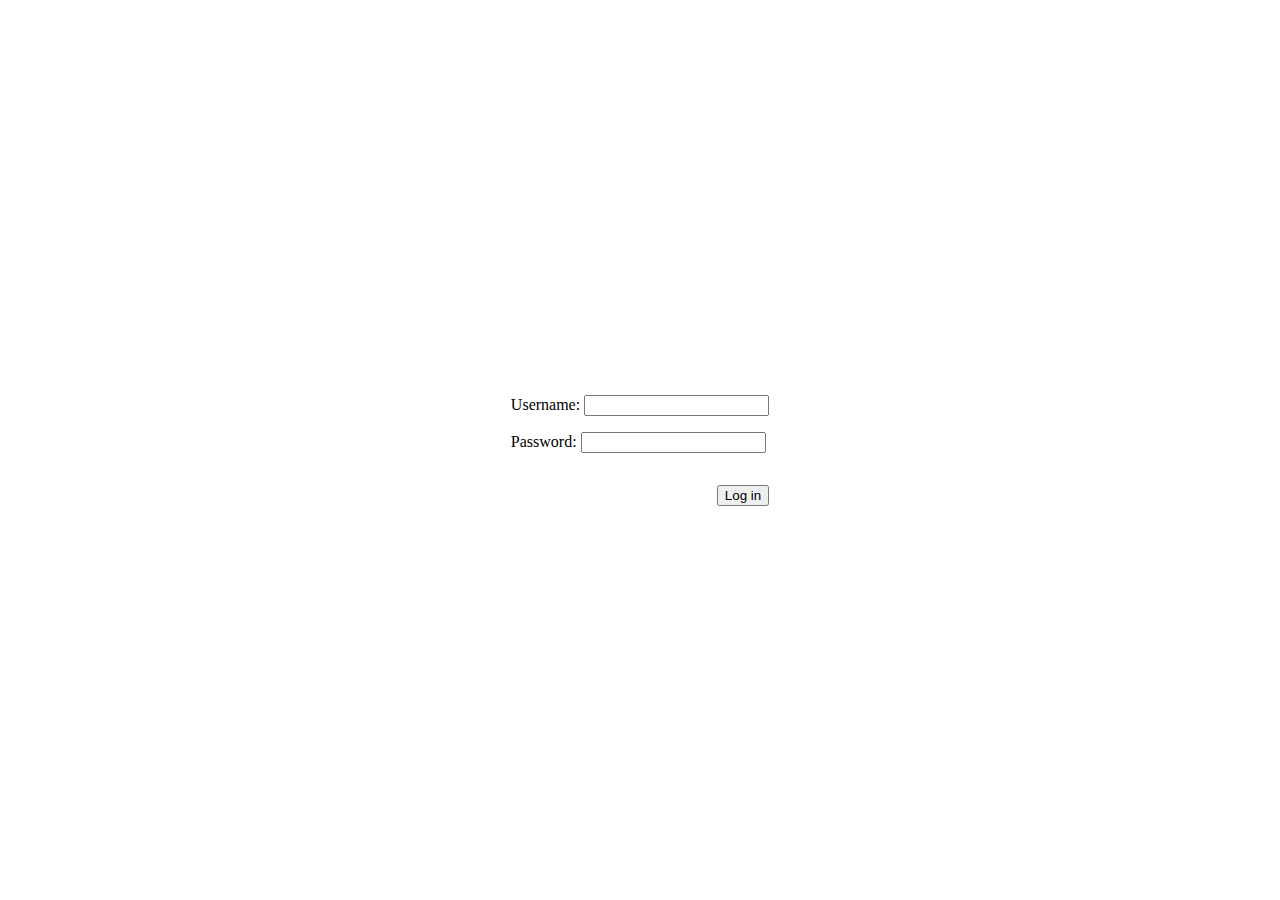
<file: calendar/login.html>
<!DOCTYPE html>
<html lang="en-US">
  <head>
    <title>Login</title>
    <meta charset="utf-8" />
    <meta name="author" content="Tim Saylor" />
    <!-- <link rel="icon" href="favicon.ico" type="image/x-icon" /> -->
    <link rel="stylesheet" href="style.css" />
    <script src="app.js" defer></script>
    <script>
      window.addEventListener("load", () => {
        const form = document.forms.login;
        form.addEventListener("submit", handleLogin);
      });
    </script>
  </head>
  <body id="loginPage">
    <form name="login" method="POST">
      <p>
        <label for="username">
          Username: <input type="text" id="username" name="username" />
        </label>
      </p>
      <p>
      <label for="password">
        Password: <input type="password" id="password" name="password" />
      </label>
      </p>
      <p style="float: right;">
        <input type="submit" value="Log in" />
      </p>
    </form>
  </body>
</html>
</file>
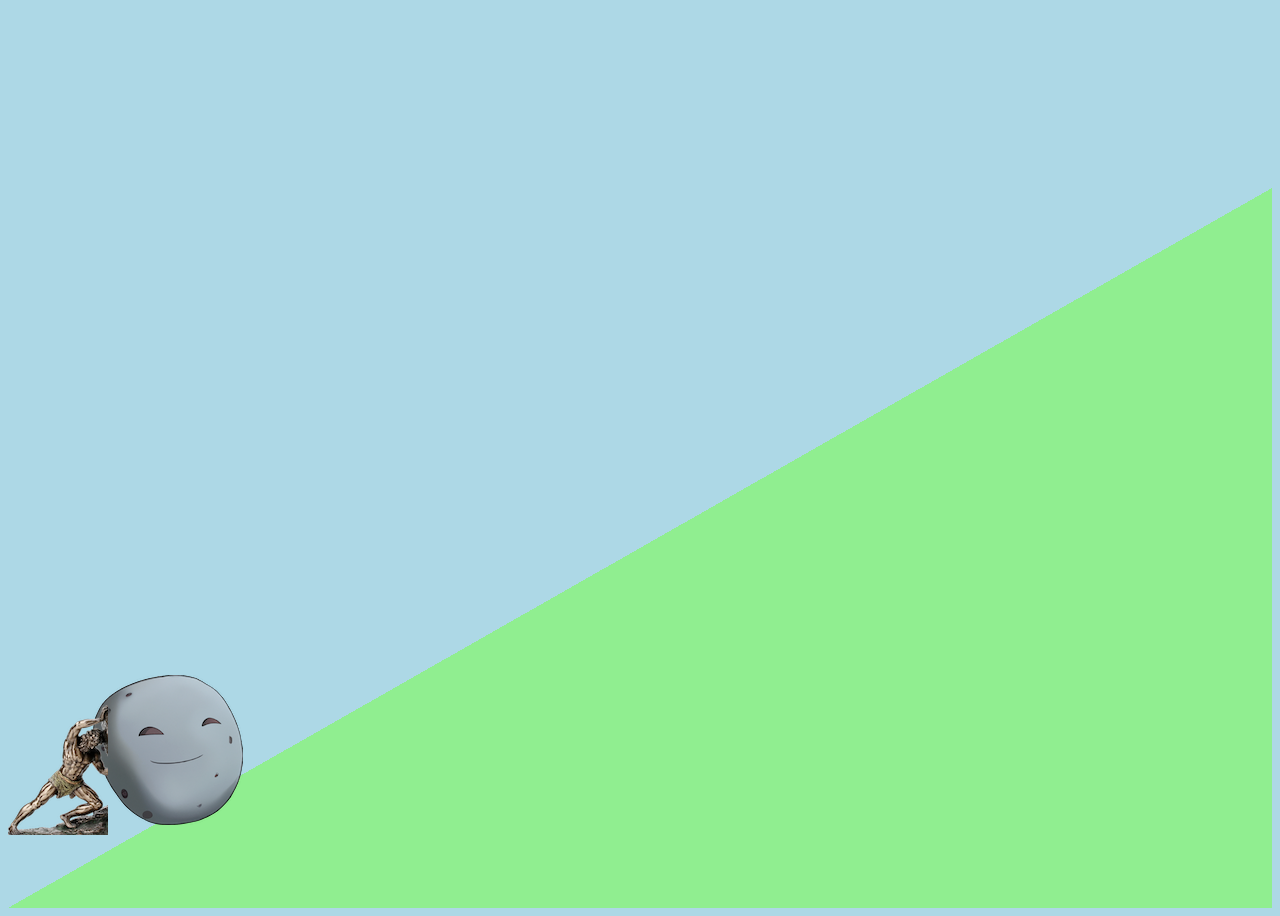
<file: sisyphus/sisyphus.html>
<!DOCTYPE html>
<html lang="en-US">
  <head>
    <title>Sisyphus</title>
    <meta charset="utf-8" />
	  <meta name="author" content="Tim Saylor" />
	<!-- <link rel="icon" href="favicon.ico" type="image/x-icon" /> -->
	<!-- <link rel="stylesheet" href="my-css-file.css" /> -->
	<!-- <script src="my-js-file.js" defer></script> -->
    <style>
      :root {
        background-color: lightblue;
        display: flex;
        flex-direction: column;
        /* justify-content: center; */
      }

      #hilltop {
        background-color: lightblue;
        height: 20vh;
      }

      #hill{
        background: linear-gradient(to bottom right, lightblue 50%, lightgreen 50%);
        height: 80vh;
      }

      #sisyphus {
        width: 100px;
        height: 130px;
        z-index: 2;
      }

      #boulder {
        width: 150px;
        height: 150px;
        margin-left: -15px;
        margin-bottom: 10px;
      }

      #player-cell {
        /* border: 1px solid black; */
        position: absolute;
        display: inline-flex;
	      flex-direction: row-reverse;
        align-items: flex-end;
        top: 75%;
      }

      #player-cell:hover {
        animation: 4s linear 0s 1 normal both climb;
      }

      #player-cell:hover > #boulder {
        animation: 4s linear 0s 1 normal both spin;
      }

      @keyframes spin {
        from {transform: rotate(0deg);}
        to {transform: rotate(360deg);}
      }

      @keyframes climb {
        from {
          left: 0;
          top: 75%;
        }

        to {
          left: 65%;
          top: 20%;
        }
      }


    </style>
  </head>
  <body>
    <div id="hilltop"></div>
    <div id="hill">
      <div id="player-cell">
        <img id="boulder" src="[data-uri]">
        <img id="sisyphus" src="[data-uri]">
      </div>
    </div>
</body>
</html>
</file>
<file: calendar/style.css>
html,body {
    height:100%;
    width:100%;
    margin:0;
}

body#loginPage {
    display:flex;
}

body#loginPage > form {
    margin:auto;/* nice thing of auto margin if display:flex; it center both horizontal and vertical :) */
}
</file>
